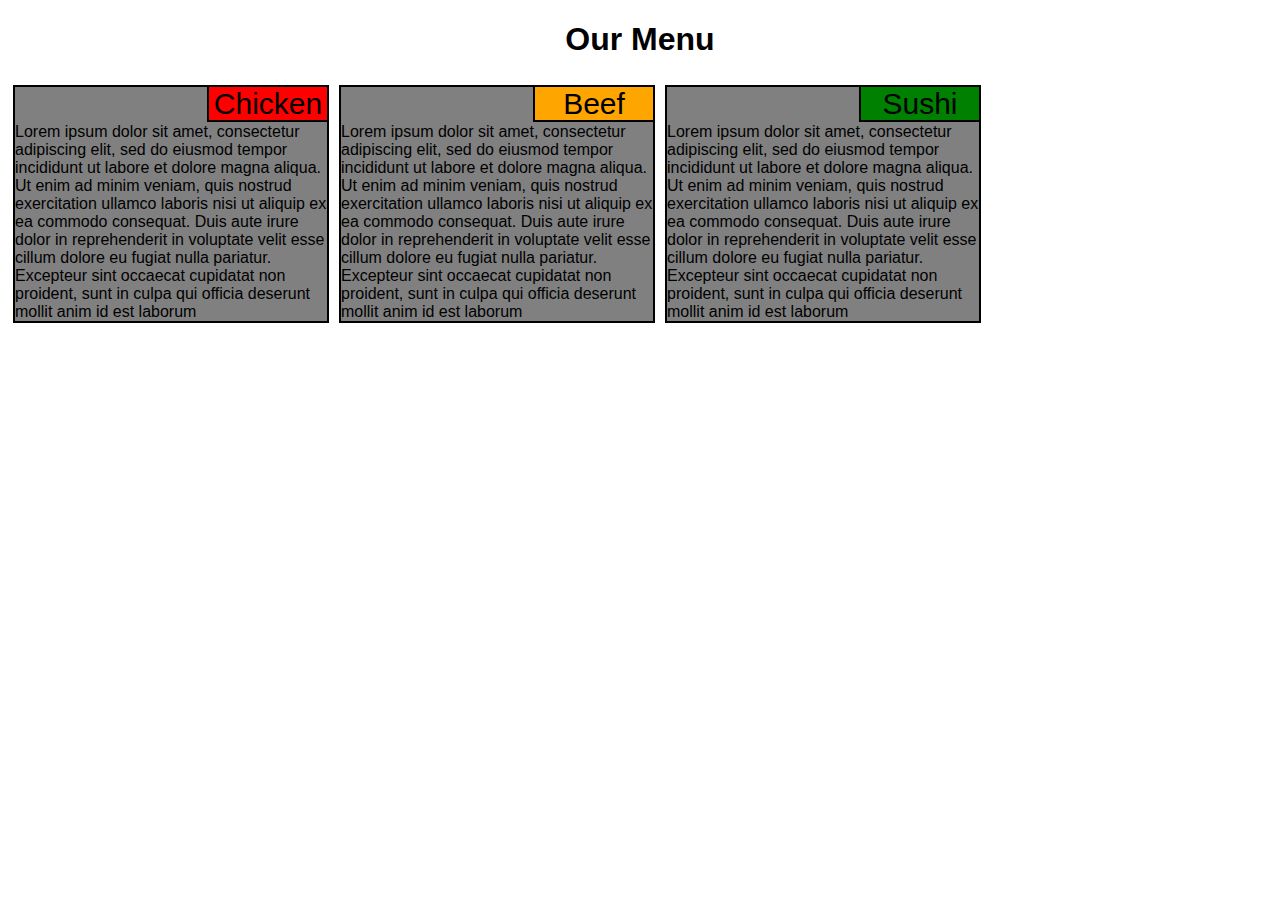
<file: index.html>
<!doctype html>
<html>
<head>
<meta charset="utf-8">
<!-- <meta name="viewport" content="width=device-width, initial-scale=1"> -->
<title> Assignment solution module 2 </title>
<link rel="stylesheet" href="CSS\stylesheet.css">
</head>
<body>
<h1> Our Menu </h1>

<div class="row">
	<div class="col-lg-3 col-md-5 col-sm-12">
		<section class="content"> 
			<div class = "chicken"> Chicken </div> <br> <br>
		Lorem ipsum dolor sit amet, consectetur adipiscing elit, sed do eiusmod tempor incididunt ut labore et dolore magna aliqua. Ut enim ad minim veniam, quis nostrud exercitation ullamco laboris nisi ut aliquip ex ea commodo consequat. Duis aute irure dolor in reprehenderit in voluptate velit esse cillum dolore eu fugiat nulla pariatur. Excepteur sint occaecat cupidatat non proident, sunt in culpa qui officia deserunt mollit anim id est laborum  
		 </section> 
	</div>

	<div class="col-lg-3 col-md-5 col-sm-12">
		<section class="content"> 
			<div class = "beef"> Beef </div> <br> <br>
		Lorem ipsum dolor sit amet, consectetur adipiscing elit, sed do eiusmod tempor incididunt ut labore et dolore magna aliqua. Ut enim ad minim veniam, quis nostrud exercitation ullamco laboris nisi ut aliquip ex ea commodo consequat. Duis aute irure dolor in reprehenderit in voluptate velit esse cillum dolore eu fugiat nulla pariatur. Excepteur sint occaecat cupidatat non proident, sunt in culpa qui officia deserunt mollit anim id est laborum  
		</section> 
	</div>

	<div class="col-lg-3 col-md-10 col-sm-12">
		<div class="content"> 
			<div class = "sushi"> Sushi </div> <br> <br>
		Lorem ipsum dolor sit amet, consectetur adipiscing elit, sed do eiusmod tempor incididunt ut labore et dolore magna aliqua. Ut enim ad minim veniam, quis nostrud exercitation ullamco laboris nisi ut aliquip ex ea commodo consequat. Duis aute irure dolor in reprehenderit in voluptate velit esse cillum dolore eu fugiat nulla pariatur. Excepteur sint occaecat cupidatat non proident, sunt in culpa qui officia deserunt mollit anim id est laborum  
		</div> 
	</div>
</div>
</html>
</file>
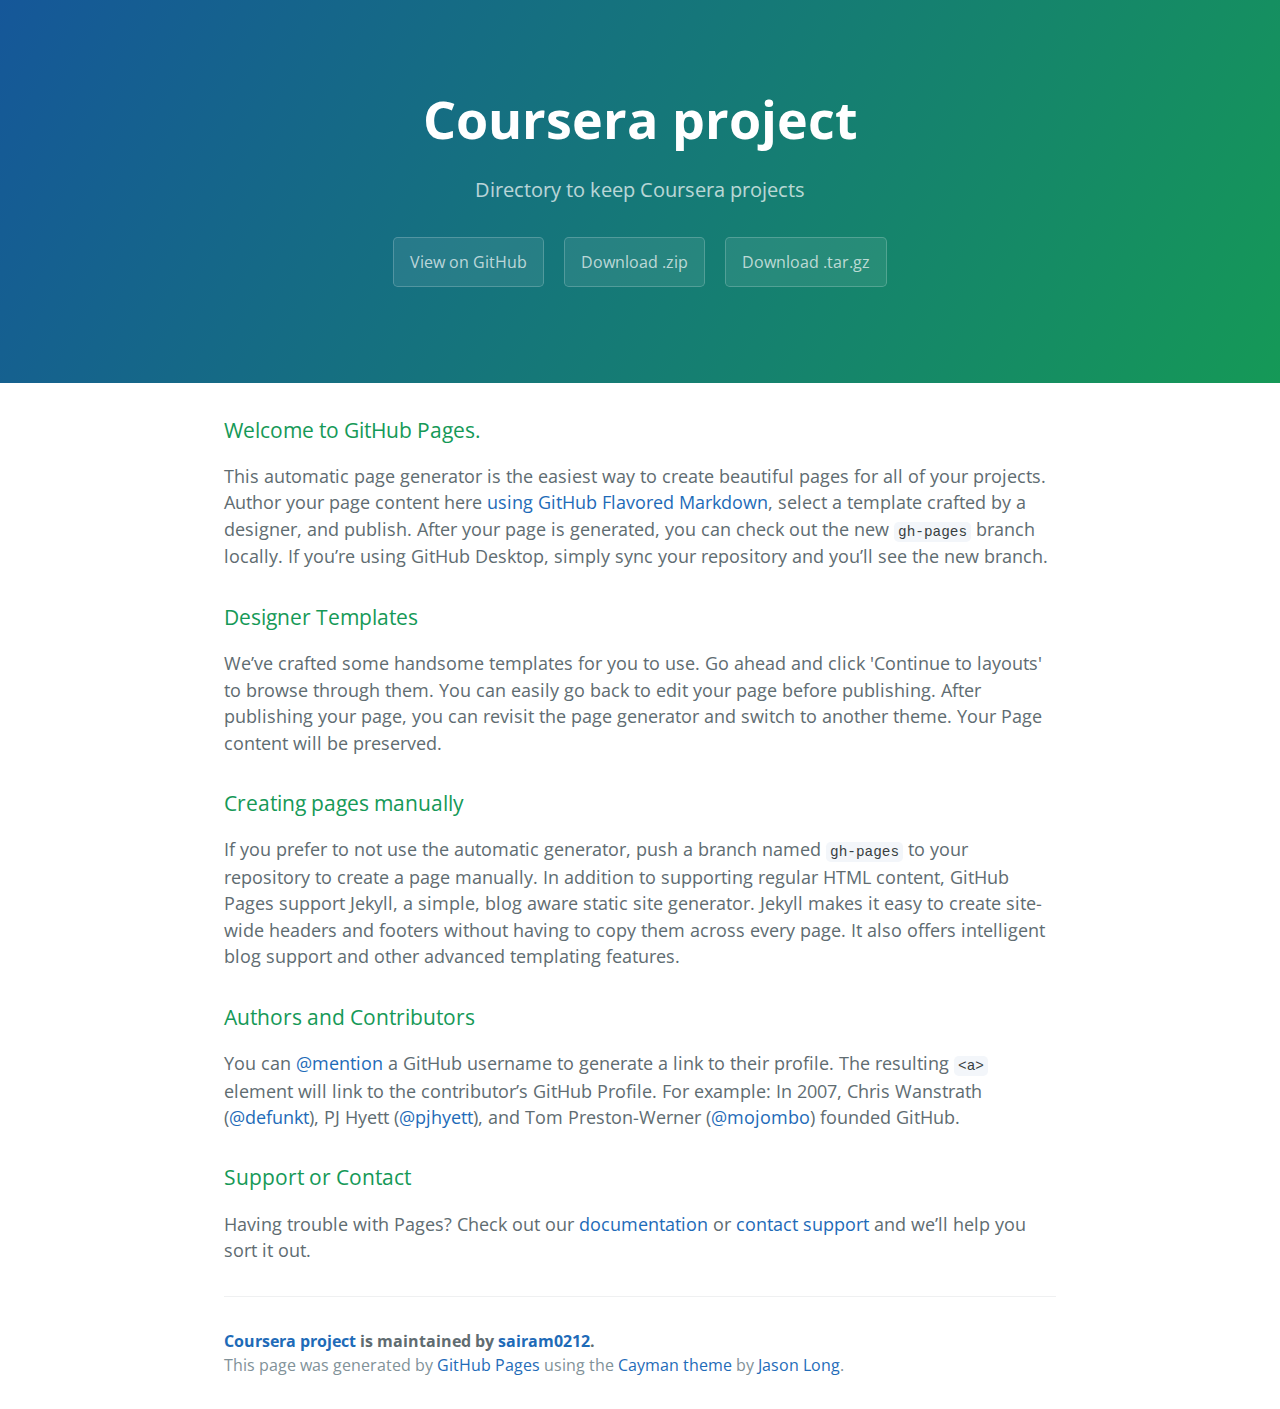
<file: index1.html>
<!DOCTYPE html>
<html lang="en-us">
  <head>
    <meta charset="UTF-8">
    <title>Coursera project by sairam0212</title>
    <meta name="viewport" content="width=device-width, initial-scale=1">
    <link rel="stylesheet" type="text/css" href="stylesheets/normalize.css" media="screen">
    <link href='https://fonts.googleapis.com/css?family=Open+Sans:400,700' rel='stylesheet' type='text/css'>
    <link rel="stylesheet" type="text/css" href="stylesheets/stylesheet.css" media="screen">
    <link rel="stylesheet" type="text/css" href="stylesheets/github-light.css" media="screen">
  </head>
  <body>
    <section class="page-header">
      <h1 class="project-name">Coursera project</h1>
      <h2 class="project-tagline">Directory to keep Coursera projects</h2>
      <a href="https://github.com/sairam0212/Coursera_Project" class="btn">View on GitHub</a>
      <a href="https://github.com/sairam0212/Coursera_Project/zipball/master" class="btn">Download .zip</a>
      <a href="https://github.com/sairam0212/Coursera_Project/tarball/master" class="btn">Download .tar.gz</a>
    </section>

    <section class="main-content">
      <h3>
<a id="welcome-to-github-pages" class="anchor" href="#welcome-to-github-pages" aria-hidden="true"><span aria-hidden="true" class="octicon octicon-link"></span></a>Welcome to GitHub Pages.</h3>

<p>This automatic page generator is the easiest way to create beautiful pages for all of your projects. Author your page content here <a href="https://guides.github.com/features/mastering-markdown/">using GitHub Flavored Markdown</a>, select a template crafted by a designer, and publish. After your page is generated, you can check out the new <code>gh-pages</code> branch locally. If you’re using GitHub Desktop, simply sync your repository and you’ll see the new branch.</p>

<h3>
<a id="designer-templates" class="anchor" href="#designer-templates" aria-hidden="true"><span aria-hidden="true" class="octicon octicon-link"></span></a>Designer Templates</h3>

<p>We’ve crafted some handsome templates for you to use. Go ahead and click 'Continue to layouts' to browse through them. You can easily go back to edit your page before publishing. After publishing your page, you can revisit the page generator and switch to another theme. Your Page content will be preserved.</p>

<h3>
<a id="creating-pages-manually" class="anchor" href="#creating-pages-manually" aria-hidden="true"><span aria-hidden="true" class="octicon octicon-link"></span></a>Creating pages manually</h3>

<p>If you prefer to not use the automatic generator, push a branch named <code>gh-pages</code> to your repository to create a page manually. In addition to supporting regular HTML content, GitHub Pages support Jekyll, a simple, blog aware static site generator. Jekyll makes it easy to create site-wide headers and footers without having to copy them across every page. It also offers intelligent blog support and other advanced templating features.</p>

<h3>
<a id="authors-and-contributors" class="anchor" href="#authors-and-contributors" aria-hidden="true"><span aria-hidden="true" class="octicon octicon-link"></span></a>Authors and Contributors</h3>

<p>You can <a href="https://help.github.com/articles/basic-writing-and-formatting-syntax/#mentioning-users-and-teams" class="user-mention">@mention</a> a GitHub username to generate a link to their profile. The resulting <code>&lt;a&gt;</code> element will link to the contributor’s GitHub Profile. For example: In 2007, Chris Wanstrath (<a href="https://github.com/defunkt" class="user-mention">@defunkt</a>), PJ Hyett (<a href="https://github.com/pjhyett" class="user-mention">@pjhyett</a>), and Tom Preston-Werner (<a href="https://github.com/mojombo" class="user-mention">@mojombo</a>) founded GitHub.</p>

<h3>
<a id="support-or-contact" class="anchor" href="#support-or-contact" aria-hidden="true"><span aria-hidden="true" class="octicon octicon-link"></span></a>Support or Contact</h3>

<p>Having trouble with Pages? Check out our <a href="https://help.github.com/pages">documentation</a> or <a href="https://github.com/contact">contact support</a> and we’ll help you sort it out.</p>

      <footer class="site-footer">
        <span class="site-footer-owner"><a href="https://github.com/sairam0212/Coursera_Project">Coursera project</a> is maintained by <a href="https://github.com/sairam0212">sairam0212</a>.</span>

        <span class="site-footer-credits">This page was generated by <a href="https://pages.github.com">GitHub Pages</a> using the <a href="https://github.com/jasonlong/cayman-theme">Cayman theme</a> by <a href="https://twitter.com/jasonlong">Jason Long</a>.</span>
      </footer>

    </section>

  
  </body>
</html>
</file>
<file: stylesheets/stylesheet.css>
* {
  box-sizing: border-box; }

body {
  padding: 0;
  margin: 0;
  font-family: "Open Sans", "Helvetica Neue", Helvetica, Arial, sans-serif;
  font-size: 16px;
  line-height: 1.5;
  color: #606c71; }

a {
  color: #1e6bb8;
  text-decoration: none; }
  a:hover {
    text-decoration: underline; }

.btn {
  display: inline-block;
  margin-bottom: 1rem;
  color: rgba(255, 255, 255, 0.7);
  background-color: rgba(255, 255, 255, 0.08);
  border-color: rgba(255, 255, 255, 0.2);
  border-style: solid;
  border-width: 1px;
  border-radius: 0.3rem;
  transition: color 0.2s, background-color 0.2s, border-color 0.2s; }
  .btn + .btn {
    margin-left: 1rem; }

.btn:hover {
  color: rgba(255, 255, 255, 0.8);
  text-decoration: none;
  background-color: rgba(255, 255, 255, 0.2);
  border-color: rgba(255, 255, 255, 0.3); }

@media screen and (min-width: 64em) {
  .btn {
    padding: 0.75rem 1rem; } }

@media screen and (min-width: 42em) and (max-width: 64em) {
  .btn {
    padding: 0.6rem 0.9rem;
    font-size: 0.9rem; } }

@media screen and (max-width: 42em) {
  .btn {
    display: block;
    width: 100%;
    padding: 0.75rem;
    font-size: 0.9rem; }
    .btn + .btn {
      margin-top: 1rem;
      margin-left: 0; } }

.page-header {
  color: #fff;
  text-align: center;
  background-color: #159957;
  background-image: linear-gradient(120deg, #155799, #159957); }

@media screen and (min-width: 64em) {
  .page-header {
    padding: 5rem 6rem; } }

@media screen and (min-width: 42em) and (max-width: 64em) {
  .page-header {
    padding: 3rem 4rem; } }

@media screen and (max-width: 42em) {
  .page-header {
    padding: 2rem 1rem; } }

.project-name {
  margin-top: 0;
  margin-bottom: 0.1rem; }

@media screen and (min-width: 64em) {
  .project-name {
    font-size: 3.25rem; } }

@media screen and (min-width: 42em) and (max-width: 64em) {
  .project-name {
    font-size: 2.25rem; } }

@media screen and (max-width: 42em) {
  .project-name {
    font-size: 1.75rem; } }

.project-tagline {
  margin-bottom: 2rem;
  font-weight: normal;
  opacity: 0.7; }

@media screen and (min-width: 64em) {
  .project-tagline {
    font-size: 1.25rem; } }

@media screen and (min-width: 42em) and (max-width: 64em) {
  .project-tagline {
    font-size: 1.15rem; } }

@media screen and (max-width: 42em) {
  .project-tagline {
    font-size: 1rem; } }

.main-content :first-child {
  margin-top: 0; }
.main-content img {
  max-width: 100%; }
.main-content h1, .main-content h2, .main-content h3, .main-content h4, .main-content h5, .main-content h6 {
  margin-top: 2rem;
  margin-bottom: 1rem;
  font-weight: normal;
  color: #159957; }
.main-content p {
  margin-bottom: 1em; }
.main-content code {
  padding: 2px 4px;
  font-family: Consolas, "Liberation Mono", Menlo, Courier, monospace;
  font-size: 0.9rem;
  color: #383e41;
  background-color: #f3f6fa;
  border-radius: 0.3rem; }
.main-content pre {
  padding: 0.8rem;
  margin-top: 0;
  margin-bottom: 1rem;
  font: 1rem Consolas, "Liberation Mono", Menlo, Courier, monospace;
  color: #567482;
  word-wrap: normal;
  background-color: #f3f6fa;
  border: solid 1px #dce6f0;
  border-radius: 0.3rem; }
  .main-content pre > code {
    padding: 0;
    margin: 0;
    font-size: 0.9rem;
    color: #567482;
    word-break: normal;
    white-space: pre;
    background: transparent;
    border: 0; }
.main-content .highlight {
  margin-bottom: 1rem; }
  .main-content .highlight pre {
    margin-bottom: 0;
    word-break: normal; }
.main-content .highlight pre, .main-content pre {
  padding: 0.8rem;
  overflow: auto;
  font-size: 0.9rem;
  line-height: 1.45;
  border-radius: 0.3rem; }
.main-content pre code, .main-content pre tt {
  display: inline;
  max-width: initial;
  padding: 0;
  margin: 0;
  overflow: initial;
  line-height: inherit;
  word-wrap: normal;
  background-color: transparent;
  border: 0; }
  .main-content pre code:before, .main-content pre code:after, .main-content pre tt:before, .main-content pre tt:after {
    content: normal; }
.main-content ul, .main-content ol {
  margin-top: 0; }
.main-content blockquote {
  padding: 0 1rem;
  margin-left: 0;
  color: #819198;
  border-left: 0.3rem solid #dce6f0; }
  .main-content blockquote > :first-child {
    margin-top: 0; }
  .main-content blockquote > :last-child {
    margin-bottom: 0; }
.main-content table {
  display: block;
  width: 100%;
  overflow: auto;
  word-break: normal;
  word-break: keep-all; }
  .main-content table th {
    font-weight: bold; }
  .main-content table th, .main-content table td {
    padding: 0.5rem 1rem;
    border: 1px solid #e9ebec; }
.main-content dl {
  padding: 0; }
  .main-content dl dt {
    padding: 0;
    margin-top: 1rem;
    font-size: 1rem;
    font-weight: bold; }
  .main-content dl dd {
    padding: 0;
    margin-bottom: 1rem; }
.main-content hr {
  height: 2px;
  padding: 0;
  margin: 1rem 0;
  background-color: #eff0f1;
  border: 0; }

@media screen and (min-width: 64em) {
  .main-content {
    max-width: 64rem;
    padding: 2rem 6rem;
    margin: 0 auto;
    font-size: 1.1rem; } }

@media screen and (min-width: 42em) and (max-width: 64em) {
  .main-content {
    padding: 2rem 4rem;
    font-size: 1.1rem; } }

@media screen and (max-width: 42em) {
  .main-content {
    padding: 2rem 1rem;
    font-size: 1rem; } }

.site-footer {
  padding-top: 2rem;
  margin-top: 2rem;
  border-top: solid 1px #eff0f1; }

.site-footer-owner {
  display: block;
  font-weight: bold; }

.site-footer-credits {
  color: #819198; }

@media screen and (min-width: 64em) {
  .site-footer {
    font-size: 1rem; } }

@media screen and (min-width: 42em) and (max-width: 64em) {
  .site-footer {
    font-size: 1rem; } }

@media screen and (max-width: 42em) {
  .site-footer {
    font-size: 0.9rem; } }
</file>
<file: stylesheets/github-light.css>
/*
The MIT License (MIT)

Copyright (c) 2016 GitHub, Inc.

Permission is hereby granted, free of charge, to any person obtaining a copy
of this software and associated documentation files (the "Software"), to deal
in the Software without restriction, including without limitation the rights
to use, copy, modify, merge, publish, distribute, sublicense, and/or sell
copies of the Software, and to permit persons to whom the Software is
furnished to do so, subject to the following conditions:

The above copyright notice and this permission notice shall be included in all
copies or substantial portions of the Software.

THE SOFTWARE IS PROVIDED "AS IS", WITHOUT WARRANTY OF ANY KIND, EXPRESS OR
IMPLIED, INCLUDING BUT NOT LIMITED TO THE WARRANTIES OF MERCHANTABILITY,
FITNESS FOR A PARTICULAR PURPOSE AND NONINFRINGEMENT. IN NO EVENT SHALL THE
AUTHORS OR COPYRIGHT HOLDERS BE LIABLE FOR ANY CLAIM, DAMAGES OR OTHER
LIABILITY, WHETHER IN AN ACTION OF CONTRACT, TORT OR OTHERWISE, ARISING FROM,
OUT OF OR IN CONNECTION WITH THE SOFTWARE OR THE USE OR OTHER DEALINGS IN THE
SOFTWARE.

*/

.pl-c /* comment */ {
  color: #969896;
}

.pl-c1 /* constant, variable.other.constant, support, meta.property-name, support.constant, support.variable, meta.module-reference, markup.raw, meta.diff.header */,
.pl-s .pl-v /* string variable */ {
  color: #0086b3;
}

.pl-e /* entity */,
.pl-en /* entity.name */ {
  color: #795da3;
}

.pl-smi /* variable.parameter.function, storage.modifier.package, storage.modifier.import, storage.type.java, variable.other */,
.pl-s .pl-s1 /* string source */ {
  color: #333;
}

.pl-ent /* entity.name.tag */ {
  color: #63a35c;
}

.pl-k /* keyword, storage, storage.type */ {
  color: #a71d5d;
}

.pl-s /* string */,
.pl-pds /* punctuation.definition.string, string.regexp.character-class */,
.pl-s .pl-pse .pl-s1 /* string punctuation.section.embedded source */,
.pl-sr /* string.regexp */,
.pl-sr .pl-cce /* string.regexp constant.character.escape */,
.pl-sr .pl-sre /* string.regexp source.ruby.embedded */,
.pl-sr .pl-sra /* string.regexp string.regexp.arbitrary-repitition */ {
  color: #183691;
}

.pl-v /* variable */ {
  color: #ed6a43;
}

.pl-id /* invalid.deprecated */ {
  color: #b52a1d;
}

.pl-ii /* invalid.illegal */ {
  color: #f8f8f8;
  background-color: #b52a1d;
}

.pl-sr .pl-cce /* string.regexp constant.character.escape */ {
  font-weight: bold;
  color: #63a35c;
}

.pl-ml /* markup.list */ {
  color: #693a17;
}

.pl-mh /* markup.heading */,
.pl-mh .pl-en /* markup.heading entity.name */,
.pl-ms /* meta.separator */ {
  font-weight: bold;
  color: #1d3e81;
}

.pl-mq /* markup.quote */ {
  color: #008080;
}

.pl-mi /* markup.italic */ {
  font-style: italic;
  color: #333;
}

.pl-mb /* markup.bold */ {
  font-weight: bold;
  color: #333;
}

.pl-md /* markup.deleted, meta.diff.header.from-file */ {
  color: #bd2c00;
  background-color: #ffecec;
}

.pl-mi1 /* markup.inserted, meta.diff.header.to-file */ {
  color: #55a532;
  background-color: #eaffea;
}

.pl-mdr /* meta.diff.range */ {
  font-weight: bold;
  color: #795da3;
}

.pl-mo /* meta.output */ {
  color: #1d3e81;
}
</file>
